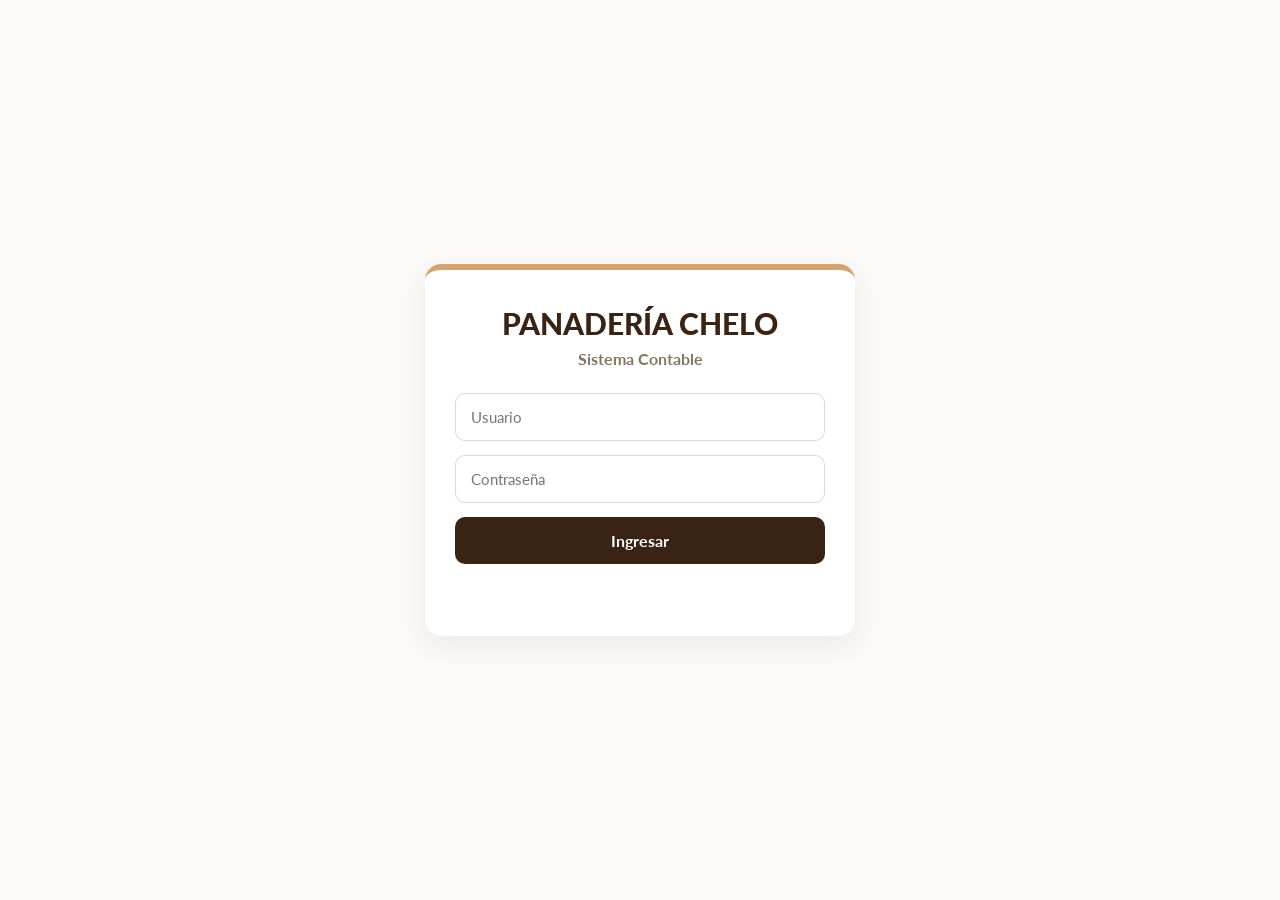
<file: login.html>
<!DOCTYPE html>
<html lang="es">
<head>
  <meta charset="UTF-8" />
  <meta name="viewport" content="width=device-width, initial-scale=1.0" />
  <title>Inicio de Sesión | Panadería Chelo</title>
  <link href="https://fonts.googleapis.com/css2?family=Lato:wght@300;400;700;900&display=swap" rel="stylesheet" />
  <link rel="stylesheet" href="login.css" />
</head>
<body>
  <div class="login-container">
    <div class="login-card">
      <h1>PANADERÍA CHELO</h1>
      <p>Sistema Contable</p>

      <form id="loginForm">
        <input type="text" id="loginUsuario" class="input" placeholder="Usuario" autocomplete="username" />
        <input type="password" id="loginContrasena" class="input" placeholder="Contraseña" autocomplete="current-password" />
        <button type="submit" class="btn-login">Ingresar</button>
      </form>

      <div id="loginMensaje" class="mensaje"></div>
    </div>
  </div>

  <script src="login.js"></script>
</body>
</html>
</file>
<file: login.css>
:root {
  --sidebar-color: #382314;
  --bg-color: #fcfaf8;
  --accent-color: #d4a373;
  --text-dark: #2c1e16;
  --white: #ffffff;
  --muted: #8a7362;
  --danger: #c62828;
  --soft: rgba(56, 35, 20, 0.08);
}

* {
  margin: 0;
  padding: 0;
  box-sizing: border-box;
  font-family: 'Lato', sans-serif;
}

body {
  min-height: 100vh;
  background: var(--bg-color);
  display: flex;
  align-items: center;
  justify-content: center;
  padding: 20px;
}

.login-container {
  width: 100%;
  max-width: 430px;
}

.login-card {
  background: var(--white);
  border-radius: 16px;
  padding: 35px 30px;
  box-shadow: 0 10px 30px var(--soft);
  border-top: 6px solid var(--accent-color);
  text-align: center;
}

.login-card h1 {
  color: var(--sidebar-color);
  font-size: 1.9rem;
  font-weight: 900;
  margin-bottom: 8px;
}

.login-card p {
  color: var(--muted);
  font-size: 1rem;
  font-weight: 700;
  margin-bottom: 25px;
}

.input {
  width: 100%;
  padding: 14px 15px;
  border: 1px solid #e0d8d0;
  border-radius: 10px;
  outline: none;
  background: #fff;
  font-size: 0.95rem;
  color: var(--text-dark);
  margin-bottom: 14px;
}

.input:focus {
  border-color: var(--accent-color);
}

.btn-login {
  width: 100%;
  background: var(--sidebar-color);
  color: var(--white);
  padding: 14px 18px;
  border-radius: 10px;
  border: none;
  cursor: pointer;
  font-weight: 700;
  font-size: 1rem;
  transition: all 0.3s ease;
}

.btn-login:hover {
  background: var(--accent-color);
  color: var(--sidebar-color);
}

.mensaje {
  margin-top: 15px;
  min-height: 22px;
  color: var(--danger);
  font-weight: 700;
  font-size: 0.95rem;
}
</file>
